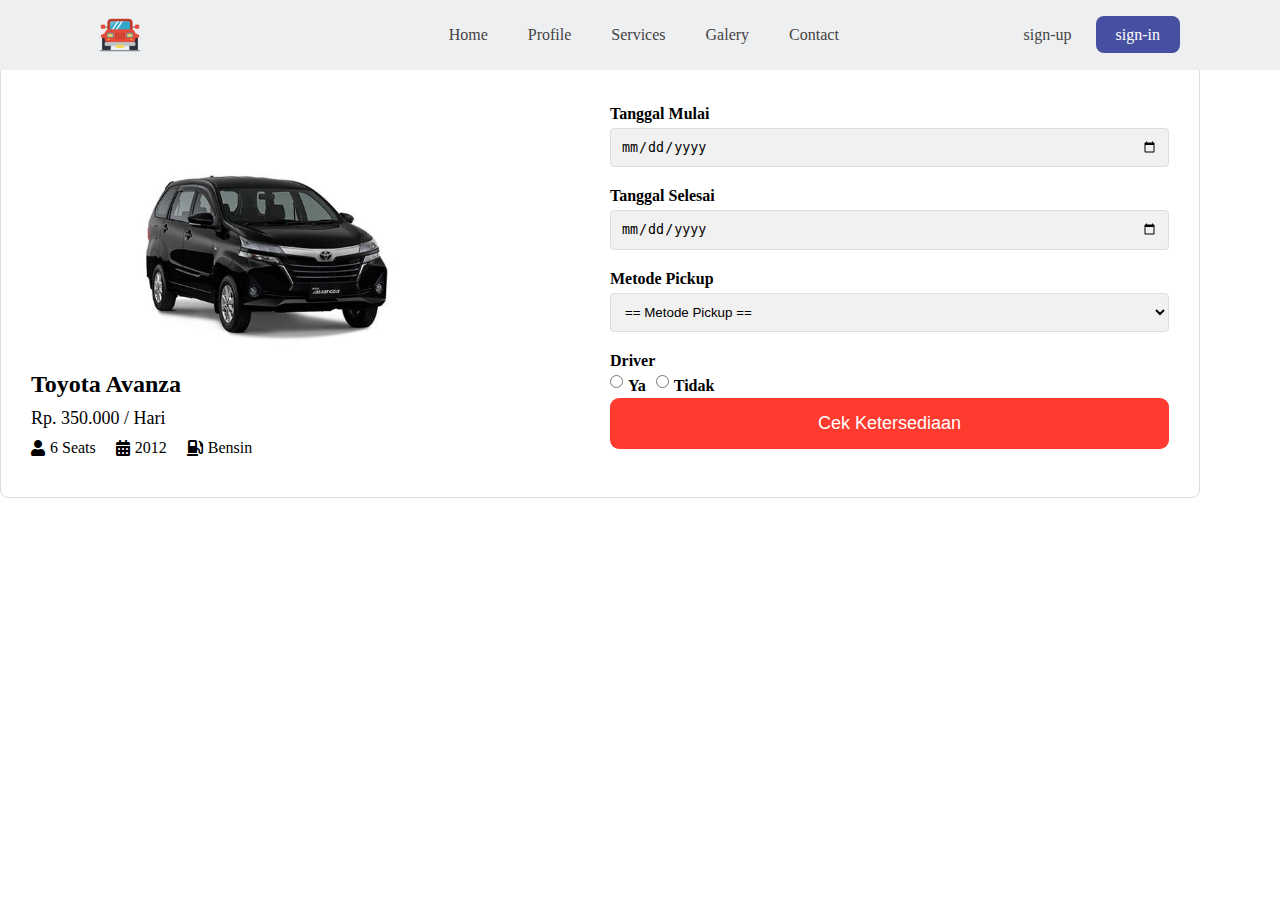
<file: pesanavanza.html>
<html>
  <head>
    <title>Car Rental</title>
    <link
      href="https://cdnjs.cloudflare.com/ajax/libs/font-awesome/5.15.3/css/all.min.css"
      rel="stylesheet"
    />
    <link rel="stylesheet" href="style1.css" />
  </head>
  <body>
    <header>
      <a href="#" class="logo"><img src="img/jeep.png" alt="" /></a>

      <div class="bx bx-menu" id="menu-icon"></div>

      <ul class="navbar">
        <li><a href="index.html">Home</a></li>
        <li><a href="index.html">Profile</a></li>
        <li><a href="index.html">Services</a></li>
        <li><a href="index.html">Galery</a></li>
        <li><a href="index.html">Contact</a></li>
      </ul>

      <div class="header-btn">
        <a href="#" class="sign-up">sign-up</a>
        <a href="#" class="sign-in">sign-in</a>
      </div>
    </header>

    <div class="container">
      <div class="car-details">
        <img alt="White Honda Freed car" src="img/avanza.png" />
        <h2>Toyota Avanza</h2>
        <p>Rp. 350.000 / Hari</p>
        <div class="icons">
          <i class="fas fa-user"> </i>
          6 Seats
          <i class="fas fa-calendar-alt" style="margin-left: 20px"> </i>
          2012
          <i class="fas fa-gas-pump" style="margin-left: 20px"> </i>
          Bensin
        </div>
      </div>
      <div class="booking-form">
        <label for="start-date" class="date"> Tanggal Mulai </label>
        <input id="start-date" placeholder="hh/bb/tttt" type="date" />
        <label for="end-date"> Tanggal Selesai </label>
        <input id="end-date" placeholder="hh/bb/tttt" type="date" />
        <label for="pickup-method"> Metode Pickup </label>
        <select id="pickup-method">
          <option>== Metode Pickup ==</option>
          <option>Ambil Sendiri</option>
          <option>Sesuai Alamat</option>
        </select>
        <label> Driver </label>
        <div class="radio-group">
          <input id="driver-yes" name="driver" type="radio" value="yes" />
          <label for="driver-yes"> Ya </label>
          <input id="driver-no" name="driver" type="radio" value="no" />
          <label for="driver-no"> Tidak </label>
        </div>
        <button>Cek Ketersediaan</button>
      </div>
    </div>
  </body>
</html>
</file>
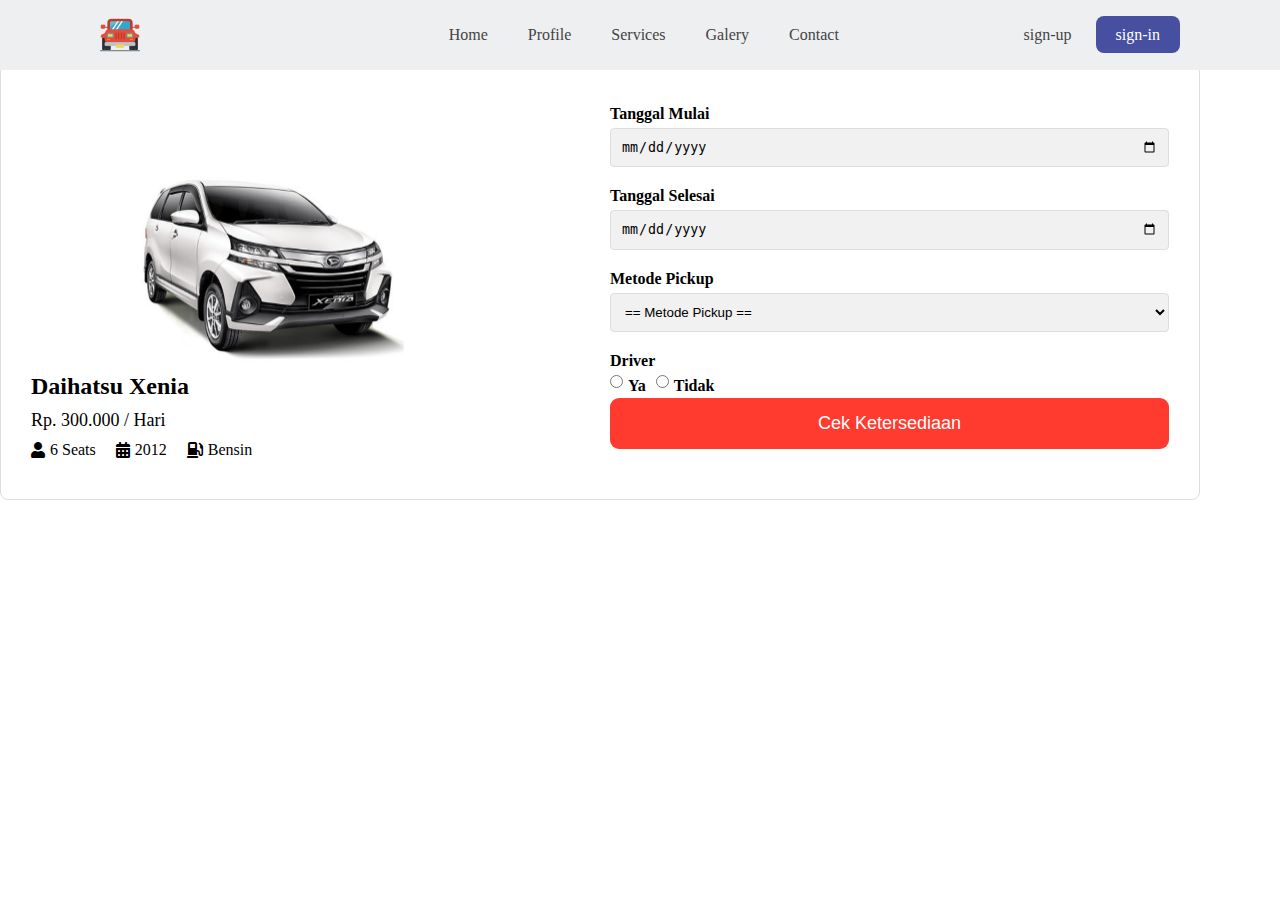
<file: pesanxenia.html>
<html>
  <head>
    <title>Car Rental</title>
    <link
      href="https://cdnjs.cloudflare.com/ajax/libs/font-awesome/5.15.3/css/all.min.css"
      rel="stylesheet"
    />
    <link rel="stylesheet" href="style1.css" />
  </head>
  <body>
    <header>
      <a href="#" class="logo"><img src="img/jeep.png" alt="" /></a>

      <div class="bx bx-menu" id="menu-icon"></div>

      <ul class="navbar">
        <li><a href="index.html">Home</a></li>
        <li><a href="index.html">Profile</a></li>
        <li><a href="index.html">Services</a></li>
        <li><a href="index.html">Galery</a></li>
        <li><a href="index.html">Contact</a></li>
      </ul>

      <div class="header-btn">
        <a href="#" class="sign-up">sign-up</a>
        <a href="#" class="sign-in">sign-in</a>
      </div>
    </header>

    <div class="container">
      <div class="car-details">
        <img alt="White Honda Freed car" src="img/xenia.png" />
        <h2>Daihatsu Xenia</h2>
        <p>Rp. 300.000 / Hari</p>
        <div class="icons">
          <i class="fas fa-user"> </i>
          6 Seats
          <i class="fas fa-calendar-alt" style="margin-left: 20px"> </i>
          2012
          <i class="fas fa-gas-pump" style="margin-left: 20px"> </i>
          Bensin
        </div>
      </div>
      <div class="booking-form">
        <label for="start-date" class="date"> Tanggal Mulai </label>
        <input id="start-date" placeholder="hh/bb/tttt" type="date" />
        <label for="end-date"> Tanggal Selesai </label>
        <input id="end-date" placeholder="hh/bb/tttt" type="date" />
        <label for="pickup-method"> Metode Pickup </label>
        <select id="pickup-method">
          <option>== Metode Pickup ==</option>
          <option>Ambil Sendiri</option>
          <option>Sesuai Alamat</option>
        </select>
        <label> Driver </label>
        <div class="radio-group">
          <input id="driver-yes" name="driver" type="radio" value="yes" />
          <label for="driver-yes"> Ya </label>
          <input id="driver-no" name="driver" type="radio" value="no" />
          <label for="driver-no"> Tidak </label>
        </div>
        <button>Cek Ketersediaan</button>
      </div>
    </div>
  </body>
</html>
</file>
<file: style1.css>
@import url("https://fonts.googleapis.com/css2?family=Manrope:wght@200..800&family=Poppins:ital,wght@0,100;0,200;0,300;0,400;0,800;0,900;1,100;1,200;1,300;1,700;1,800;1,900&display=swap");

* {
  margin: 0;
  padding: 0;
  box-sizing: border-box;
  scroll-padding-top: 2rem;
  scroll-behavior: smooth;
  list-style: none;
  text-decoration: none;
}

:root {
  --main-color: #fa5b3d;
  --second-color: #ffac38;
  --text-color: #444;
  --gradient: linear-gradient(#fe5b3d, #ffac38);
}

html::-webkit-scrollbar {
  width: 0.5px;
}
html::-webkit-scrollbar-track {
  background: transparent;
}
html::-webkit-scrollbar-thumb {
  background: var(--main-color);
  border-radius: 5rem;
}

section {
  padding: 50px 100px;
}

header {
  position: fixed;
  width: 100%;
  top: 0;
  right: 0;
  z-index: 1000;
  display: flex;
  align-items: center;
  justify-content: space-between;
  background: #eeeff1;
  padding: 15px 100px;
}

.logo img {
  width: 40px;
}

.navbar {
  margin-left: 9rem;
  display: flex;
}

.navbar li {
  position: relative;
}

.navbar a {
  font-size: 1rem;
  padding: 10px 20px;
  color: var(--text-color);
  font-weight: 500;
}

.navbar a::after {
  content: "";
  width: 0;
  height: 3px;
  background: var(--gradient);
  position: absolute;
  bottom: -4px;
  left: 0;
  transition: 0.5s;
}

.navbar a:hover::after {
  width: 100%;
}

#menu-icon {
  font-size: 24px;
  cursor: pointer;
  z-index: 10001;
  display: none;
}

.header-btn a {
  padding: 10px 20px;
  color: var(--text-color);
  font-weight: 500;
}

.header-btn .sign-in {
  background: #474fa0;
  color: #fff;
  border-radius: 0.5rem;
}

.header-btn .sign-in:hover {
  background: var(--main-color);
}

/**/

.container {
  display: flex;
  justify-content: space-between;
  padding: 20px;
  max-width: 1200px;
  margin-top: 4rem;

  background-color: #fff;
  border: 1px solid #ddd;
  border-radius: 8px;
}
.car-details,
.booking-form {
  flex: 1;
  margin: 10px;
}
.car-details img {
  margin-top: 4rem;
  margin-left: 6rem;
  width: 50%;
  border-radius: 8px;
}
.car-details h2 {
  font-size: 24px;
  margin: 10px 0;
}
.car-details p {
  font-size: 18px;
  margin: 5px 0;
}
.car-details .icons {
  display: flex;
  align-items: center;
  margin: 10px 0;
}
.car-details .icons i {
  margin-right: 5px;
}
.booking-form label {
  display: block;
  margin: 10px 0 5px;
  font-weight: bold;
}
.booking-form input,
.booking-form select {
  width: 100%;
  padding: 10px;
  margin-bottom: 10px;
  border: 1px solid #ddd;
  border-radius: 4px;
  background-color: #f1f1f1;
}
.booking-form input[type="radio"] {
  width: auto;
  margin-right: 5px;
}
.booking-form .radio-group {
  display: flex;
  align-items: center;
}
.booking-form .radio-group label {
  margin: 0 10px 0 0;
}
.booking-form button {
  width: 100%;
  padding: 15px;
  background-color: #ff3b30;
  color: #fff;
  border: none;
  border-radius: 9px;
  font-size: 18px;
  cursor: pointer;
}
@media (max-width: 768px) {
  .container {
    flex-direction: column;
  }
}
</file>
